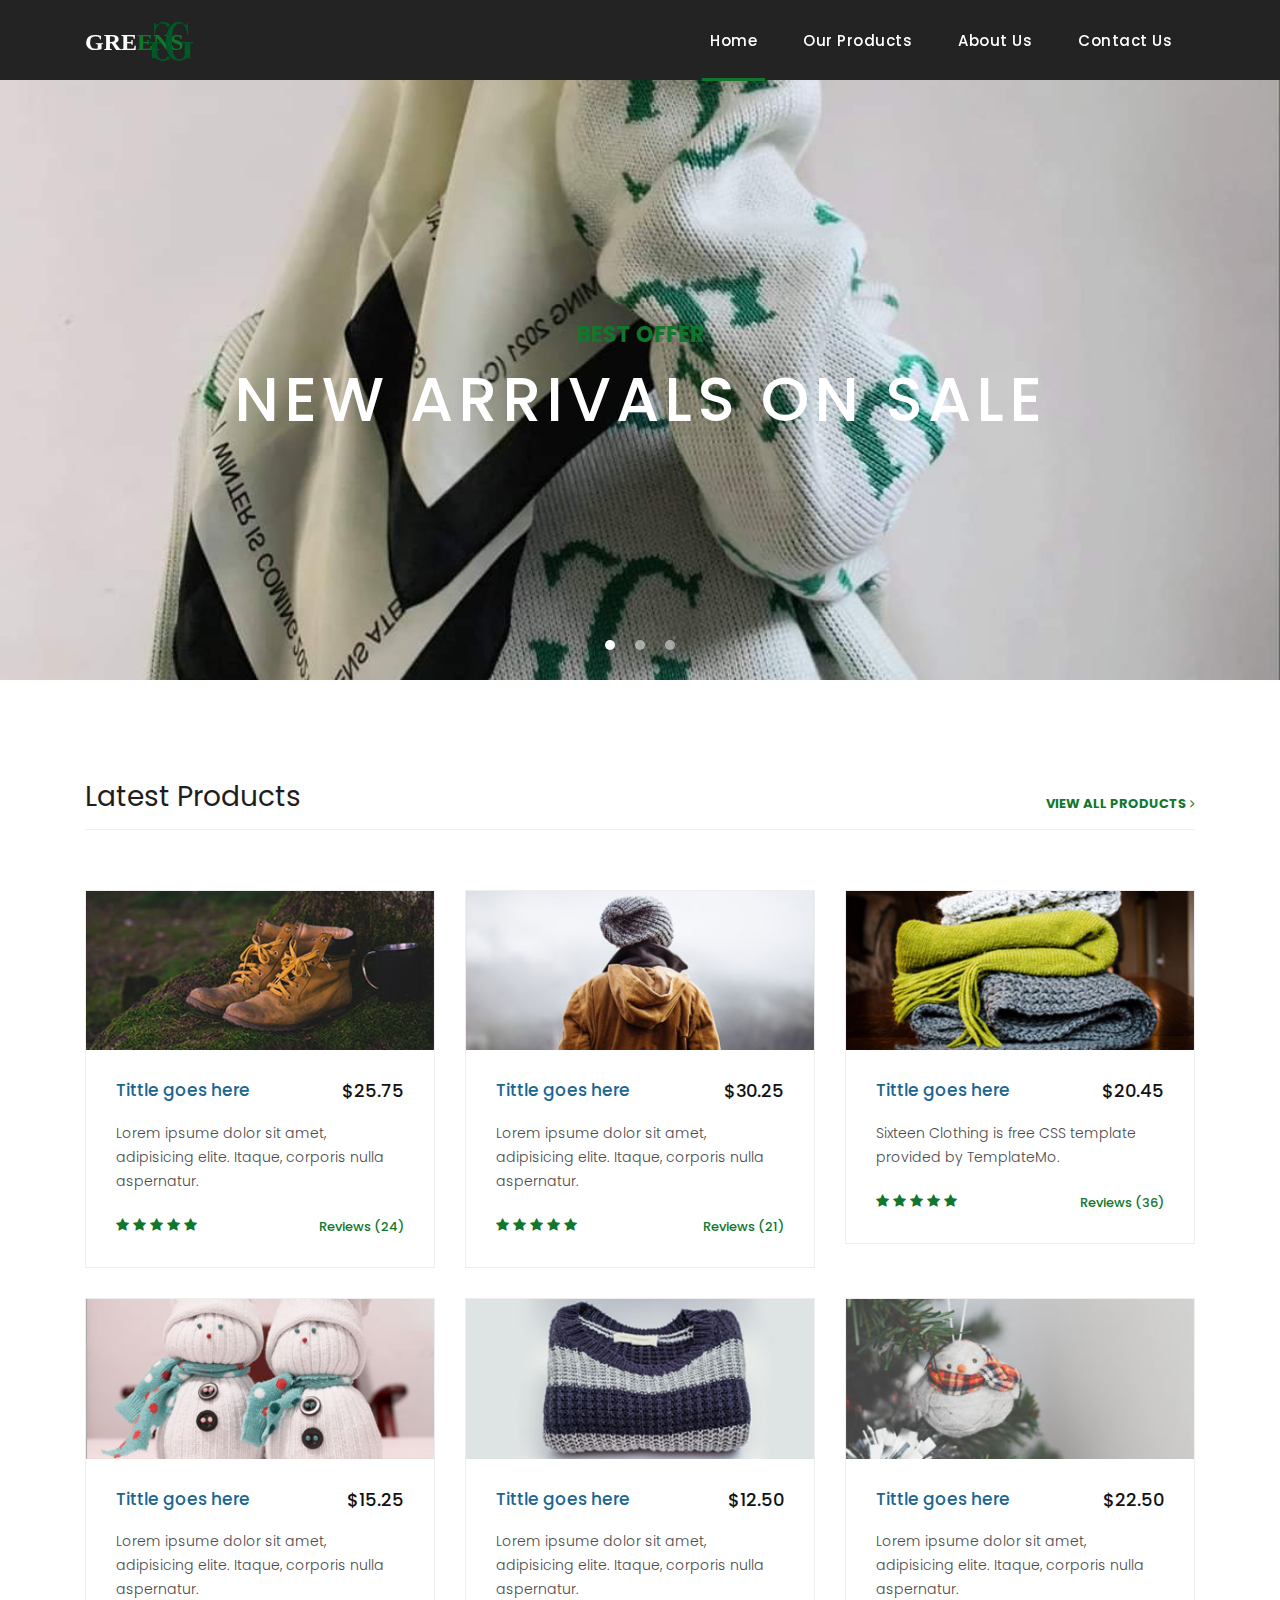
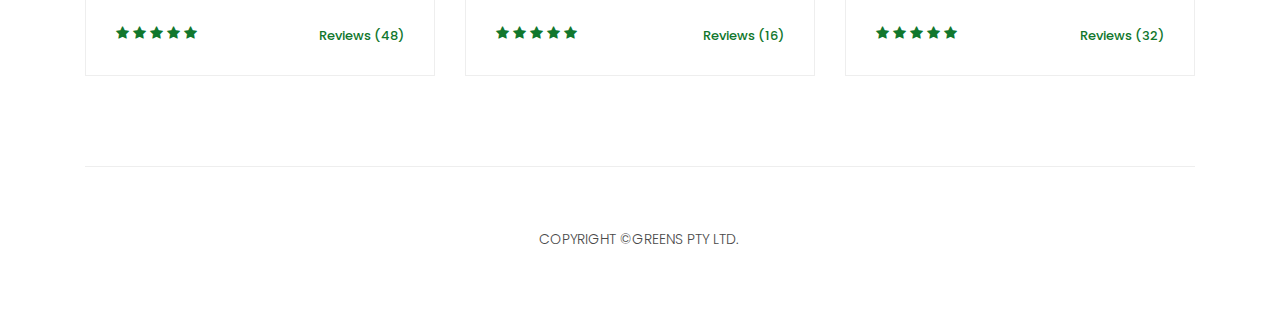
<file: index.html>
<!DOCTYPE html>
<html lang="en">

<head>

  <meta charset="utf-8">
  <meta name="viewport" content="width=device-width, initial-scale=1, shrink-to-fit=no">
  <meta name="description" content="">
  <meta name="author" content="">
  <link rel="shortcut icon" href="/FB_IMG_1667896704529.jpg" type="image/x-icon">
  <link href="https://fonts.googleapis.com/css?family=Poppins:100,200,300,400,500,600,700,800,900&display=swap"
    rel="stylesheet">

  <title>Greens By Leah</title>

  <!-- Bootstrap core CSS -->
  <link href="vendor/bootstrap/css/bootstrap.min.css" rel="stylesheet">
  <!--





-->

  <!-- Additional CSS Files -->
  <link rel="stylesheet" href="assets/css/fontawesome.css">
  <link rel="stylesheet" href="assets/css/templatemo-sixteen.css">
  <link rel="stylesheet" href="assets/css/owl.css">

</head>

<body>

  <!-- ***** Preloader Start ***** -->
  <div id="preloader">
    <div class="jumper">
      <div></div>
      <div></div>
      <div></div>
    </div>
  </div>
  <!-- ***** Preloader End ***** -->

  <!-- Header -->
  <header class="">
    <nav class="navbar navbar-expand-lg">
      <div class="container">
        <img src="Greens Copy\Brand Logo Placement\Greens Icon.png" width="60px;" height="70px;"
          style="position:absolute ; top: 5%; left:11%">
        <a class="navbar-brand" href="index.html"><h2 style="font-family: roboto slab;">Gre<em>ens</em></h2></a>
        <button class="navbar-toggler" type="button" data-toggle="collapse" data-target="#navbarResponsive"
          aria-controls="navbarResponsive" aria-expanded="false" aria-label="Toggle navigation">
          <span class="navbar-toggler-icon"></span>
        </button>
        <div class="collapse navbar-collapse" id="navbarResponsive">
          <ul class="navbar-nav ml-auto">
            <li class="nav-item active">
              <a class="nav-link" href="index.html">Home
                <span class="sr-only">(current)</span>
              </a>
            </li>
            <li class="nav-item">
              <a class="nav-link" href="products.html">Our Products</a>
            </li>
            <li class="nav-item">
              <a class="nav-link" href="about.html">About Us</a>
            </li>
            <li class="nav-item">
              <a class="nav-link" href="contact.html">Contact Us</a>
            </li>
          </ul>
        </div>
      </div>
    </nav>
  </header>

  <!-- Page Content -->
  <!-- Banner Starts Here -->
  <div class="banner header-text">
    <div class="owl-banner owl-carousel" >
      <div class="banner-item-01">
        <div class="text-content">
          <h4>Best Offer</h4>
          <h2>New Arrivals On Sale</h2>
        </div>
      </div>
      <div class="banner-item-02">
        <div class="text-content">
          <h4>Flash Deals</h4>
          <h2>Get your best products</h2>
        </div>
      </div>
      <div class="banner-item-03">
        <div class="text-content">
          <h4>Last Minute</h4>
          <h2>Grab last minute deals</h2>
        </div>
      </div>
    </div>
  </div>
  <!-- Banner Ends Here -->

  <div class="latest-products">
    <div class="container">
      <div class="row">
        <div class="col-md-12">
          <div class="section-heading">
            <h2>Latest Products</h2>
            <a href="products.html">view all products <i class="fa fa-angle-right"></i></a>
          </div>
        </div>
        <div class="col-md-4">
          <div class="product-item">
            <a href="#"><img src="assets/images/product_01.jpg" alt=""></a>
            <div class="down-content">
              <a href="#">
                <h4>Tittle goes here</h4>
              </a>
              <h6>$25.75</h6>
              <p>Lorem ipsume dolor sit amet, adipisicing elite. Itaque, corporis nulla aspernatur.</p>
              <ul class="stars">
                <li><i class="fa fa-star"></i></li>
                <li><i class="fa fa-star"></i></li>
                <li><i class="fa fa-star"></i></li>
                <li><i class="fa fa-star"></i></li>
                <li><i class="fa fa-star"></i></li>
              </ul>
              <span>Reviews (24)</span>
            </div>
          </div>
        </div>
        <div class="col-md-4">
          <div class="product-item">
            <a href="#"><img src="assets/images/product_02.jpg" alt=""></a>
            <div class="down-content">
              <a href="#">
                <h4>Tittle goes here</h4>
              </a>
              <h6>$30.25</h6>
              <p>Lorem ipsume dolor sit amet, adipisicing elite. Itaque, corporis nulla aspernatur.</p>
              <ul class="stars">
                <li><i class="fa fa-star"></i></li>
                <li><i class="fa fa-star"></i></li>
                <li><i class="fa fa-star"></i></li>
                <li><i class="fa fa-star"></i></li>
                <li><i class="fa fa-star"></i></li>
              </ul>
              <span>Reviews (21)</span>
            </div>
          </div>
        </div>
        <div class="col-md-4">
          <div class="product-item">
            <a href="#"><img src="assets/images/product_03.jpg" alt=""></a>
            <div class="down-content">
              <a href="#">
                <h4>Tittle goes here</h4>
              </a>
              <h6>$20.45</h6>
              <p>Sixteen Clothing is free CSS template provided by TemplateMo.</p>
              <ul class="stars">
                <li><i class="fa fa-star"></i></li>
                <li><i class="fa fa-star"></i></li>
                <li><i class="fa fa-star"></i></li>
                <li><i class="fa fa-star"></i></li>
                <li><i class="fa fa-star"></i></li>
              </ul>
              <span>Reviews (36)</span>
            </div>
          </div>
        </div>
        <div class="col-md-4">
          <div class="product-item">
            <a href="#"><img src="assets/images/product_04.jpg" alt=""></a>
            <div class="down-content">
              <a href="#">
                <h4>Tittle goes here</h4>
              </a>
              <h6>$15.25</h6>
              <p>Lorem ipsume dolor sit amet, adipisicing elite. Itaque, corporis nulla aspernatur.</p>
              <ul class="stars">
                <li><i class="fa fa-star"></i></li>
                <li><i class="fa fa-star"></i></li>
                <li><i class="fa fa-star"></i></li>
                <li><i class="fa fa-star"></i></li>
                <li><i class="fa fa-star"></i></li>
              </ul>
              <span>Reviews (48)</span>
            </div>
          </div>
        </div>
        <div class="col-md-4">
          <div class="product-item">
            <a href="#"><img src="assets/images/product_05.jpg" alt=""></a>
            <div class="down-content">
              <a href="#">
                <h4>Tittle goes here</h4>
              </a>
              <h6>$12.50</h6>
              <p>Lorem ipsume dolor sit amet, adipisicing elite. Itaque, corporis nulla aspernatur.</p>
              <ul class="stars">
                <li><i class="fa fa-star"></i></li>
                <li><i class="fa fa-star"></i></li>
                <li><i class="fa fa-star"></i></li>
                <li><i class="fa fa-star"></i></li>
                <li><i class="fa fa-star"></i></li>
              </ul>
              <span>Reviews (16)</span>
            </div>
          </div>
        </div>
        <div class="col-md-4">
          <div class="product-item">
            <a href="#"><img src="assets/images/product_06.jpg" alt=""></a>
            <div class="down-content">
              <a href="#">
                <h4>Tittle goes here</h4>
              </a>
              <h6>$22.50</h6>
              <p>Lorem ipsume dolor sit amet, adipisicing elite. Itaque, corporis nulla aspernatur.</p>
              <ul class="stars">
                <li><i class="fa fa-star"></i></li>
                <li><i class="fa fa-star"></i></li>
                <li><i class="fa fa-star"></i></li>
                <li><i class="fa fa-star"></i></li>
                <li><i class="fa fa-star"></i></li>
              </ul>
              <span>Reviews (32)</span>
            </div>
          </div>
        </div>
      </div>
    </div>
  </div>

  <!-- <div class="best-features">
      <div class="container">
        <div class="row">
          <div class="col-md-12">
            <div class="section-heading">
              <h2>About Sixteen Clothing</h2>
            </div>
          </div>
          <div class="col-md-6">
            <div class="left-content">
              <h4>Looking for the best products?</h4>
              <p><a rel="nofollow" href="https://templatemo.com/tm-546-sixteen-clothing" target="_parent">This template</a> is free to use for your business websites. However, you have no permission to redistribute the downloadable ZIP file on any template collection website. <a rel="nofollow" href="https://templatemo.com/contact">Contact us</a> for more info.</p>
              <ul class="featured-list">
                <li><a href="#">Lorem ipsum dolor sit amet</a></li>
                <li><a href="#">Consectetur an adipisicing elit</a></li>
                <li><a href="#">It aquecorporis nulla aspernatur</a></li>
                <li><a href="#">Corporis, omnis doloremque</a></li>
                <li><a href="#">Non cum id reprehenderit</a></li>
              </ul>
              <a href="about.html" class="filled-button">Read More</a>
            </div>
          </div>
          <div class="col-md-6">
            <div class="right-image">
              <img src="assets/images/feature-image.jpg" alt="">
            </div>
          </div>
        </div>
      </div>
    </div>


    <div class="call-to-action">
      <div class="container">
        <div class="row">
          <div class="col-md-12">
            <div class="inner-content">
              <div class="row">
                <div class="col-md-8">
                  <h4>Creative &amp; Unique <em>Sixteen</em> Products</h4>
                  <p>Lorem ipsum dolor sit amet, consectetur adipisicing elit. Itaque corporis amet elite author nulla.</p>
                </div>
                <div class="col-md-4">
                  <a href="#" class="filled-button">Purchase Now</a>
                </div>
              </div>
            </div>
          </div>
        </div>
      </div>
    </div>-->


  <footer>
    <div class="container">
      <div class="row">
        <div class="col-md-12">
          <div class="inner-content">
            <p>Copyright &copy;GREENS PTY Ltd.

              <a rel="nofollow noopener" href="" target="_blank"></a>
            </p>
          </div>
        </div>
      </div>
    </div>
  </footer>


  <!-- Bootstrap core JavaScript -->
  <script src="vendor/jquery/jquery.min.js"></script>
  <script src="vendor/bootstrap/js/bootstrap.bundle.min.js"></script>


  <!-- Additional Scripts -->
  <script src="assets/js/custom.js"></script>
  <script src="assets/js/owl.js"></script>
  <script src="assets/js/slick.js"></script>
  <script src="assets/js/isotope.js"></script>
  <script src="assets/js/accordions.js"></script>


  <script language="text/Javascript">
    cleared[0] = cleared[1] = cleared[2] = 0; //set a cleared flag for each field
    function clearField(t) {                   //declaring the array outside of the
      if (!cleared[t.id]) {                      // function makes it static and global
        cleared[t.id] = 1;  // you could use true and false, but that's more typing
        t.value = '';         // with more chance of typos
        t.style.color = '#fff';
      }
    }
  </script>


</body>

</html>
</file>
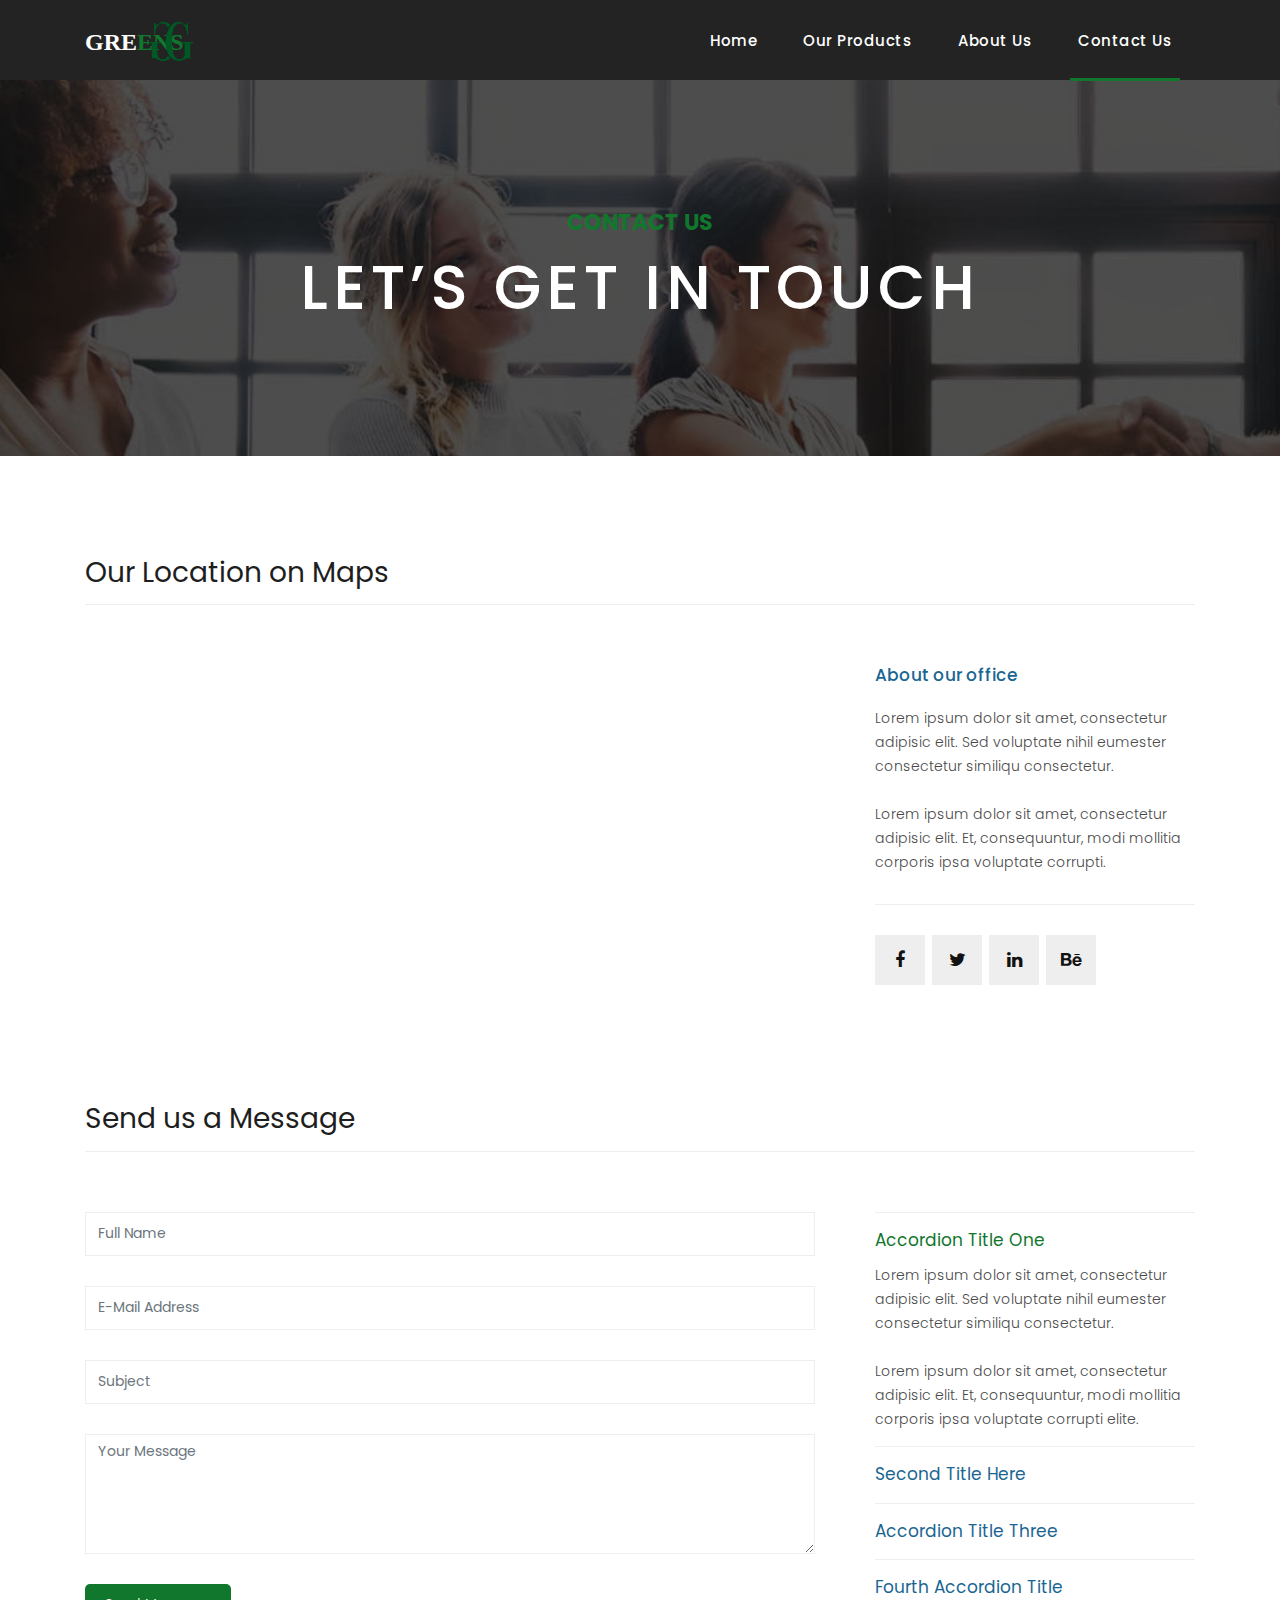
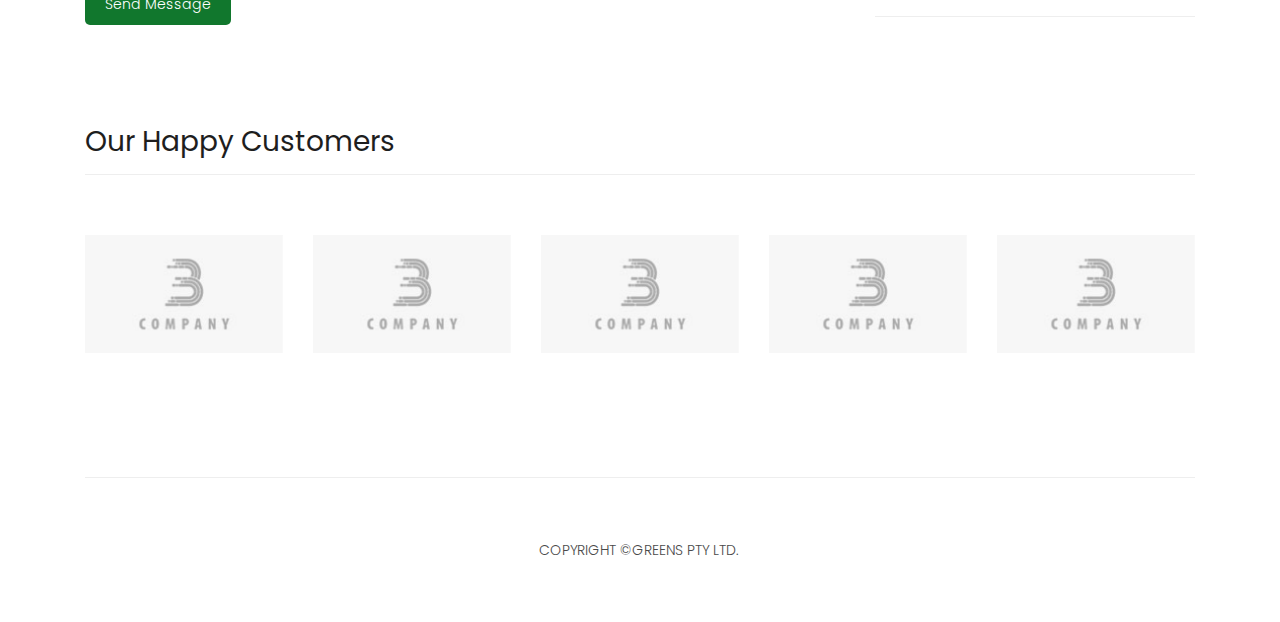
<file: contact.html>
<!DOCTYPE html>
<html lang="en">

  <head>

    <meta charset="utf-8">
    <meta name="viewport" content="width=device-width, initial-scale=1, shrink-to-fit=no">
    <meta name="description" content="">
    <meta name="author" content="">
    <link href="https://fonts.googleapis.com/css?family=Poppins:100,200,300,400,500,600,700,800,900&display=swap" rel="stylesheet">

    <title>Sixteen Clothing - Contact Page</title>

    <!-- Bootstrap core CSS -->
    <link href="vendor/bootstrap/css/bootstrap.min.css" rel="stylesheet">
<!--

TemplateMo 546 Sixteen Clothing

https://templatemo.com/tm-546-sixteen-clothing

-->

    <!-- Additional CSS Files -->
    <link rel="stylesheet" href="assets/css/fontawesome.css">
    <link rel="stylesheet" href="assets/css/templatemo-sixteen.css">
    <link rel="stylesheet" href="assets/css/owl.css">

  </head>

  <body>

    <!-- ***** Preloader Start ***** -->
    <div id="preloader">
        <div class="jumper">
            <div></div>
            <div></div>
            <div></div>
        </div>
    </div>  
    <!-- ***** Preloader End ***** -->

    <!-- Header -->
    <header class="">
      <nav class="navbar navbar-expand-lg">
        <div class="container">
          <img src="Greens Copy\Brand Logo Placement\Greens Icon.png" width="60px;" height="70px;"
            style="position:absolute ; top: 5%; left:11%">
          <a class="navbar-brand" href="index.html">
            <h2 style="font-family: roboto slab;">Gre<em>ens</em></h2>
          </a>                                                     
          <button class="navbar-toggler" type="button" data-toggle="collapse" data-target="#navbarResponsive" aria-controls="navbarResponsive" aria-expanded="false" aria-label="Toggle navigation">
            <span class="navbar-toggler-icon"></span>
          </button>
          <div class="collapse navbar-collapse" id="navbarResponsive">
            <ul class="navbar-nav ml-auto">
              <li class="nav-item">
                <a class="nav-link" href="index.html">Home
                  <span class="sr-only">(current)</span>
                </a>
              </li> 
              <li class="nav-item">
                <a class="nav-link" href="products.html">Our Products</a>
              </li>
              <li class="nav-item">
                <a class="nav-link" href="about.html">About Us</a>
              </li>
              <li class="nav-item active">
                <a class="nav-link" href="contact.html">Contact Us</a>
              </li>
            </ul>
          </div>
        </div>
      </nav>
    </header>

    <!-- Page Content -->
    <div class="page-heading contact-heading header-text">
      <div class="container">
        <div class="row">
          <div class="col-md-12">
            <div class="text-content">
              <h4>contact us</h4>
              <h2>let’s get in touch</h2>
            </div>
          </div>
        </div>
      </div>
    </div>


    <div class="find-us">
      <div class="container">
        <div class="row">
          <div class="col-md-12">
            <div class="section-heading">
              <h2>Our Location on Maps</h2>
            </div>
          </div>
          <div class="col-md-8">
<!-- How to change your own map point
	1. Go to Google Maps
	2. Click on your location point
	3. Click "Share" and choose "Embed map" tab
	4. Copy only URL and paste it within the src="" field below
-->
            <div id="map">
              <iframe src="https://maps.google.com/maps?q=Av.+L%C3%BAcio+Costa,+Rio+de+Janeiro+-+RJ,+Brazil&t=&z=13&ie=UTF8&iwloc=&output=embed" width="100%" height="330px" frameborder="0" style="border:0" allowfullscreen></iframe>
            </div>
          </div>
          <div class="col-md-4">
            <div class="left-content">
              <h4>About our office</h4>
              <p>Lorem ipsum dolor sit amet, consectetur adipisic elit. Sed voluptate nihil eumester consectetur similiqu consectetur.<br><br>Lorem ipsum dolor sit amet, consectetur adipisic elit. Et, consequuntur, modi mollitia corporis ipsa voluptate corrupti.</p>
              <ul class="social-icons">
                <li><a href="#"><i class="fa fa-facebook"></i></a></li>
                <li><a href="#"><i class="fa fa-twitter"></i></a></li>
                <li><a href="#"><i class="fa fa-linkedin"></i></a></li>
                <li><a href="#"><i class="fa fa-behance"></i></a></li>
              </ul>
            </div>
          </div>
        </div>
      </div>
    </div>

    
    <div class="send-message">
      <div class="container">
        <div class="row">
          <div class="col-md-12">
            <div class="section-heading">
              <h2>Send us a Message</h2>
            </div>
          </div>
          <div class="col-md-8">
            <div class="contact-form">
              <form id="contact" action="" method="post">
                <div class="row">
                  <div class="col-lg-12 col-md-12 col-sm-12">
                    <fieldset>
                      <input name="name" type="text" class="form-control" id="name" placeholder="Full Name" required="">
                    </fieldset>
                  </div>
                  <div class="col-lg-12 col-md-12 col-sm-12">
                    <fieldset>
                      <input name="email" type="text" class="form-control" id="email" placeholder="E-Mail Address" required="">
                    </fieldset>
                  </div>
                  <div class="col-lg-12 col-md-12 col-sm-12">
                    <fieldset>
                      <input name="subject" type="text" class="form-control" id="subject" placeholder="Subject" required="">
                    </fieldset>
                  </div>
                  <div class="col-lg-12">
                    <fieldset>
                      <textarea name="message" rows="6" class="form-control" id="message" placeholder="Your Message" required=""></textarea>
                    </fieldset>
                  </div>
                  <div class="col-lg-12">
                    <fieldset>
                      <button type="submit" id="form-submit" class="filled-button">Send Message</button>
                    </fieldset>
                  </div>
                </div>
              </form>
            </div>
          </div>
          <div class="col-md-4">
            <ul class="accordion">
              <li>
                  <a>Accordion Title One</a>
                  <div class="content">
                      <p>Lorem ipsum dolor sit amet, consectetur adipisic elit. Sed voluptate nihil eumester consectetur similiqu consectetur.<br><br>Lorem ipsum dolor sit amet, consectetur adipisic elit. Et, consequuntur, modi mollitia corporis ipsa voluptate corrupti elite.</p>
                  </div>
              </li>
              <li>
                  <a>Second Title Here</a>
                  <div class="content">
                      <p>Lorem ipsum dolor sit amet, consectetur adipisic elit. Sed voluptate nihil eumester consectetur similiqu consectetur.<br><br>Lorem ipsum dolor sit amet, consectetur adipisic elit. Et, consequuntur, modi mollitia corporis ipsa voluptate corrupti elite.</p>
                  </div>
              </li>
              <li>
                  <a>Accordion Title Three</a>
                  <div class="content">
                      <p>Lorem ipsum dolor sit amet, consectetur adipisic elit. Sed voluptate nihil eumester consectetur similiqu consectetur.<br><br>Lorem ipsum dolor sit amet, consectetur adipisic elit. Et, consequuntur, modi mollitia corporis ipsa voluptate corrupti elite.</p>
                  </div>
              </li>
              <li>
                  <a>Fourth Accordion Title</a>
                  <div class="content">
                      <p>Lorem ipsum dolor sit amet, consectetur adipisic elit. Sed voluptate nihil eumester consectetur similiqu consectetur.<br><br>Lorem ipsum dolor sit amet, consectetur adipisic elit. Et, consequuntur, modi mollitia corporis ipsa voluptate corrupti elite.</p>
                  </div>
              </li>
            </ul>
          </div>
        </div>
      </div>
    </div>

    <div class="happy-clients">
      <div class="container">
        <div class="row">
          <div class="col-md-12">
            <div class="section-heading">
              <h2>Our Happy Customers</h2>
            </div>
          </div>
          <div class="col-md-12">
            <div class="owl-clients owl-carousel">
              <div class="client-item">
                <img src="assets/images/client-01.png" alt="1">
              </div>
              
              <div class="client-item">
                <img src="assets/images/client-01.png" alt="2">
              </div>
              
              <div class="client-item">
                <img src="assets/images/client-01.png" alt="3">
              </div>
              
              <div class="client-item">
                <img src="assets/images/client-01.png" alt="4">
              </div>
              
              <div class="client-item">
                <img src="assets/images/client-01.png" alt="5">
              </div>
              
              <div class="client-item">
                <img src="assets/images/client-01.png" alt="6">
              </div>
            </div>
          </div>
        </div>
      </div>
    </div>

    
    <footer>
      <div class="container">
        <div class="row">
          <div class="col-md-12">
            <div class="inner-content">
              <p><p>Copyright &copy;GREENS PTY Ltd.<a rel="nofollow noopener" href="" target="_blank"></a></p>
            </div>
          </div>
        </div>
      </div>
    </footer>


    <!-- Bootstrap core JavaScript -->
    <script src="vendor/jquery/jquery.min.js"></script>
    <script src="vendor/bootstrap/js/bootstrap.bundle.min.js"></script>


    <!-- Additional Scripts -->
    <script src="assets/js/custom.js"></script>
    <script src="assets/js/owl.js"></script>
    <script src="assets/js/slick.js"></script>
    <script src="assets/js/isotope.js"></script>
    <script src="assets/js/accordions.js"></script>


    <script language = "text/Javascript"> 
      cleared[0] = cleared[1] = cleared[2] = 0; //set a cleared flag for each field
      function clearField(t){                   //declaring the array outside of the
      if(! cleared[t.id]){                      // function makes it static and global
          cleared[t.id] = 1;  // you could use true and false, but that's more typing
          t.value='';         // with more chance of typos
          t.style.color='#fff';
          }
      }
    </script>


  </body>

</html>
</file>
<file: assets/css/templatemo-sixteen.css>
/*

TemplateMo 546 Sixteen Clothing

https://templatemo.com/tm-546-sixteen-clothing

*/
body {
  font-family: 'Poppins', sans-serif;
  overflow-x: hidden;
  text-rendering: optimizeLegibility;
  -webkit-font-smoothing: antialiased;
  -moz-osx-font-smoothing: grayscale;
}
p {
	margin-bottom: 0px;
	font-size: 14px;
	font-weight: 300;
	color: #4a4a4a;
	line-height: 24px;
}
a {
	text-decoration: none!important;
}
ul {
	padding: 0;
	margin: 0;
	list-style: none;
}

h1,h2,h3,h4,h5,h6 {
	margin: 0px;
}

ul.social-icons li {
	display: inline-block;
	margin-right: 3px;
}

ul.social-icons li:last-child {
	margin-right: 0px;
}

ul.social-icons li a {
	width: 50px;
	height: 50px;
	display: inline-block;
	line-height: 50px;
	background-color: #eee;
	color: #121212;
	font-size: 18px;
	text-align: center;
	transition: all .3s;
}

ul.social-icons li a:hover {
	background-color: #11772D;
	color: #fff;
}

a.filled-button {
	background-color:#11772D;
	color: #fff;
	font-size: 14px;
	text-transform: capitalize;
	font-weight: 300;
	padding: 10px 20px;
	border-radius: 5px;
	display: inline-block;
	transition: all 0.3s;
}

a.filled-button:hover {
	background-color: #121212;
	color: #fff;
}

.section-heading {
	text-align: left;
	margin-bottom: 60px;
	border-bottom: 1px solid #eee;
}

.section-heading h2 {
	font-size: 28px;
	font-weight: 400;
	color: #1e1e1e;
	margin-bottom: 15px;
}

.products-heading {
	background-image: url(../images/products-heading.jpg);
}

.about-heading {
	background-image: url(../images/about-heading.jpg);
}

.contact-heading {
	background-image: url(../images/contact-heading.jpg);
}

.page-heading {
	padding: 210px 0px 130px 0px;
	text-align: center;
	background-position: center center;
	background-repeat: no-repeat;
	background-size: cover;
}

.page-heading .text-content h4 {
	color: #11772D;
	font-size: 22px;
	text-transform: uppercase;
	font-weight: 700;
	margin-bottom: 15px;
}

.page-heading .text-content h2 {
	color: #fff;
	font-size: 62px;
	text-transform: uppercase;
	letter-spacing: 5px;
}

#preloader {
  overflow: hidden;
  background: #11772D;
  left: 0;
  right: 0;
  top: 0;
  bottom: 0;
  position: fixed;
  z-index: 9999999;
  color: #fff;
}

#preloader .jumper {
  left: 0;
  top: 0;
  right: 0;
  bottom: 0;
  display: block;
  position: absolute;
  margin: auto;
  width: 50px;
  height: 50px;
}

#preloader .jumper > div {
  background-color: #fff;
  width: 10px;
  height: 10px;
  border-radius: 100%;
  -webkit-animation-fill-mode: both;
  animation-fill-mode: both;
  position: absolute;
  opacity: 0;
  width: 50px;
  height: 50px;
  -webkit-animation: jumper 1s 0s linear infinite;
  animation: jumper 1s 0s linear infinite;
}

#preloader .jumper > div:nth-child(2) {
  -webkit-animation-delay: 0.33333s;
  animation-delay: 0.33333s;
}

#preloader .jumper > div:nth-child(3) {
  -webkit-animation-delay: 0.66666s;
  animation-delay: 0.66666s;
}

@-webkit-keyframes jumper {
  0% {
    opacity: 0;
    -webkit-transform: scale(0);
    transform: scale(0);
  }
  5% {
    opacity: 1;
  }
  100% {
    -webkit-transform: scale(1);
    transform: scale(1);
    opacity: 0;
  }
}

@keyframes jumper {
  0% {
    opacity: 0;
    -webkit-transform: scale(0);
    transform: scale(0);
  }
  5% {
    opacity: 1;
  }
  100% {
    opacity: 0;
  }
}


/* Header Style */
header {
	position: absolute;
	z-index: 99999;
	width: 100%;
	height: 80px;
	background-color: #232323;
	-webkit-transition: all 0.3s ease-in-out 0s;
    -moz-transition: all 0.3s ease-in-out 0s;
    -o-transition: all 0.3s ease-in-out 0s;
    transition: all 0.3s ease-in-out 0s;
}
header .navbar {
	padding: 17px 0px;
}
.background-header .navbar {
	padding: 17px 0px;
}
.background-header {
	top: 0;
	position: fixed;
	background-color: #fff!important;
	box-shadow: 0px 1px 10px rgba(0,0,0,0.1);
}
.background-header .navbar-brand h2 {
	color: #121212!important;
}
.background-header .navbar-nav a.nav-link {
	color: #1e1e1e!important;
}
.background-header .navbar-nav .nav-link:hover,
.background-header .navbar-nav .active>.nav-link,
.background-header .navbar-nav .nav-link.active,
.background-header .navbar-nav .nav-link.show,
.background-header .navbar-nav .show>.nav-link {
	color: #11772D!important;
}
.navbar .navbar-brand {
	float: 	left;
	margin-top: -12px;
	outline: none;
}
.navbar .navbar-brand h2 {
	color: #fff;
	text-transform: uppercase;
	font-size: 24px;
	font-weight: 700;
	-webkit-transition: all .3s ease 0s;
    -moz-transition: all .3s ease 0s;
    -o-transition: all .3s ease 0s;
    transition: all .3s ease 0s;
}
.navbar .navbar-brand h2 em {
	font-style: normal;
	color: #11772D;
}
#navbarResponsive {
	z-index: 999;
}
.navbar-collapse {
	text-align: center;
}
.navbar .navbar-nav .nav-item {
	margin: 0px 15px;
}
.navbar .navbar-nav a.nav-link {
	text-transform: capitalize;
	font-size: 15px;
	font-weight: 500;
	letter-spacing: 0.5px;
	color: #fff;
	transition: all 0.5s;
	margin-top: 5px;
}
.navbar .navbar-nav .nav-link:hover,
.navbar .navbar-nav .active>.nav-link,
.navbar .navbar-nav .nav-link.active,
.navbar .navbar-nav .nav-link.show,
.navbar .navbar-nav .show>.nav-link {
	color: #fff;
	padding-bottom: 25px;
	border-bottom: 3px solid #11772D;
}
.navbar .navbar-toggler-icon {
	background-image: none;
}
.navbar .navbar-toggler {
	border-color: #fff;
	background-color: #fff;	
	height: 36px;
	outline: none;
	border-radius: 0px;
	position: absolute;
	right: 30px;
	top: 20px;
}
.navbar .navbar-toggler-icon:after {
	content: '\f0c9';
	color: #11772D;
	font-size: 18px;
	line-height: 26px;
	font-family: 'FontAwesome';
}



/* Banner Style */
.banner {
	position: relative;
	text-align: center;
	padding-top: 80px;
}

.banner-item-01 {
	padding: 300px 0px;
	background-image: url(/FB_IMG_1667896783943.jpg);
	background-size: cover;
	background-repeat: no-repeat;
	background-position: center center;
}

.banner-item-02 {
	padding: 300px 0px;
	background-image: url(/FB_IMG_1667896783943.jpg);
	background-size: cover;
	background-repeat: no-repeat;
	background-position: center center;
}

.banner-item-03 {
	padding: 300px 0px;
	background-image: url(/FB_IMG_1667896783943.jpg);
	background-size: cover;
	background-repeat: no-repeat;
	background-position: center center;
}

.banner .banner-item {
	max-height: 600px;
}

.banner .text-content {
	position: absolute;
	top: 50%;
	transform: translateY(-50%);
	text-align: center;
	width: 100%;
}

.banner .text-content h4 {
	color: #11772D;
	font-size: 22px;
	text-transform: uppercase;
	font-weight: 700;
	margin-bottom: 15px;
}

.banner .text-content h2 {
	color: #fff;
	font-size: 62px;
	text-transform: uppercase;
	letter-spacing: 5px;
}

.owl-banner .owl-dots .owl-dot {
  border-radius: 3px;
}
.owl-banner .owl-dots {
    display: -webkit-box;
    display: -webkit-flex;
    display: -ms-flexbox;
    display: flex;
    -ms-flex-pack: center;
    -webkit-justify-content: center;
    justify-content: center;
    position: absolute;
    left: 50%;
    transform: translateX(-50%);
    bottom: 30px;
}
.owl-banner .owl-dots .owl-dot {
    width: 10px;
    height: 10px;
    border-radius: 50%;
    margin: 0 10px;
    background-color: #fff;
    opacity: 0.5;
}
.owl-banner .owl-dots .owl-dot:focus {
    outline: none
}
.owl-banner .owl-dots .owl-dot.active {
    background-color: #fff;
    opacity: 1;
}



/* Latest Produtcs */

.latest-products {
	margin-top: 100px;
}

.latest-products .section-heading a {
	float: right;
	margin-top: -35px;
	text-transform: uppercase;
	font-size: 13px;
	font-weight: 700;
	color: #11772D;
}

.product-item {
	border: 1px solid #eee;
	margin-bottom: 30px;
}

.product-item .down-content {
	padding: 30px;
	position: relative;
}

.product-item img {
	width: 100%;
	overflow: hidden;
}

.product-item .down-content h4 {
	font-size: 17px;
	color: #1a6692;
	margin-bottom: 20px;
}

.product-item .down-content h6 {
	position: absolute;
	top: 30px;
	right: 30px;
	font-size: 18px;
	color: #121212;
}

.product-item .down-content p {
	margin-bottom: 20px;
}

.product-item .down-content ul li {
	display: inline-block;
}

.product-item .down-content ul li i {
	color: #11772D;
	font-size: 14px;
}

.product-item .down-content span {
	position: absolute;
	right: 30px;
	bottom: 30px;
	font-size: 13px;
	color: #11772D;
	font-weight: 500;
}




/* Best Features */

.about-features {
	margin-top: 100px!important;
}

.about-features p {
	border-bottom: 1px solid #eee;
	padding-bottom: 20px;
}

.about-features .container .row {
	padding-bottom: 0px!important;
	border-bottom: none!important;
}

.best-features {
	margin-top: 50px;
}

.best-features .container .row {
	border-bottom: 1px solid #eee;
	padding-bottom: 60px;
}

.best-features img {
	width: 100%;
	overflow: hidden;
}

.best-features h4 {
	font-size: 17px;
	color: #1a6692;
	margin-bottom: 20px;
}

.best-features ul.featured-list li {
	display: block;
	margin-bottom: 10px;
}

.best-features p {
	margin-bottom: 25px;
}

.best-features ul.featured-list li a {
	font-size: 14px;
	color: #4a4a4a;
	font-weight: 300;
	transition: all .3s;
	position: relative;
	padding-left: 13px;
}

.best-features ul.featured-list li a:before {
	content: '';
	width: 5px;
	height: 5px;
	display: inline-block;
	background-color: #4a4a4a;
	position: absolute;
	left: 0;
	transition: all .3s;
	top: 8px;
}

.best-features ul.featured-list li a:hover {
	color: #11772D;
}

.best-features ul.featured-list li a:hover::before {
	background-color: #11772D;
}

.best-features .filled-button {
	margin-top: 20px;
}





/* Call To Action */

.call-to-action .inner-content {
	margin-top: 60px;
	padding: 30px;
	background-color: #f7f7f7;
	border-radius: 5px;
}

.call-to-action .inner-content h4 {
	font-size: 17px;
	color: #1a6692;
	margin-bottom: 15px;
}

.call-to-action .inner-content em {
	font-style: normal;
	font-weight: 700;
}

.call-to-action .inner-content .col-md-4 {
	text-align: right;
}

.call-to-action .inner-content .filled-button {
	margin-top: 12px;
}




/* Footer */

footer {
	text-align: center;
}

footer .inner-content {
	border-top: 1px solid #eee;
	margin-top: 60px;
	padding: 60px 0px;
}

footer .inner-content p {
	text-transform: uppercase;
}

footer .inner-content p a {
	color: #11772D;
	margin-left: 3px;
}




/* Product Page */

.products {
	margin-top: 100px;
}

.products .filters {
	text-align: center;
	border-bottom: 1px solid #eee;
	padding-bottom: 10px;
	margin-bottom: 60px;
}

.products .filters li {
	text-transform: uppercase;
	font-size: 13px;
	font-weight: 700;
	color: #121212;
	display: inline-block;
	margin: 0px 10px;
	transition: all .3s;
	cursor: pointer;
}

.products .filters ul li.active,
.products .filters ul li:hover {
  color: #11772D;
}

.products ul.pages {
	margin-top: 30px;
	text-align: center;
}

.products ul.pages li {
	display: inline-block;
	margin: 0px 2px;
}

.products ul.pages li a {
	width: 44px;
	height: 44px;
	display: inline-block;
	line-height: 42px;
	border: 1px solid #eee;
	font-size: 15px;
	font-weight: 700;
	color: #121212;
	transition: all .3s;
}

.products ul.pages li a:hover,
.products ul.pages li.active a {
	background-color: #11772D;
	border-color: #11772D;
	color: #fff;
}



/* Team Members */

.team-members {
	margin-top: 100px;
}

.team-member {
	border: 1px solid #eee;
	margin-bottom: 30px;
}

.team-member img {
	width: 100%;
	overflow: hidden;
}

.team-member .down-content {
	padding: 30px;
	text-align: center;
}

.team-member .thumb-container {
	position: relative;
}

.team-member .thumb-container .hover-effect {
	position: absolute;
	background-color: #11772D;
	top: 0;
	left: 0;
	width: 100%;
	height: 100%;
	opacity: 0;
	visibility: hidden;
	transition: all .5s;
}

.team-member .thumb-container .hover-effect .hover-content {
	position: absolute;
	display: inline-block;
	width: 100%;
	text-align: center;
	top: 50%;
	transform: translateY(-50%);
}

.team-member .thumb-container .hover-effect .hover-content ul.social-icons li a:hover {
	background-color: #fff;
	color: #11772D;
}

.team-member:hover .hover-effect {
	visibility: visible;
	opacity: 1;
}

.team-member .down-content h4 {
	font-size: 17px;
	color: #1a6692;
	margin-bottom: 8px;
}

.team-member .down-content span {
	display: block;
	font-size: 13px;
	color: #11772D;
	font-weight: 500;
	margin-bottom: 20px;
}




/* Services */

.services {
	background-image: url(../images/IMG_9852.JPG);
	background-position: center center;
	background-repeat: no-repeat;
	background-size: cover;
	background-attachment: fixed;
	padding: 100px 0px;
}

.services .service-item {
	text-align: center;
}

.services .service-item .icon {
	background-color: #f7f7f7;
	padding: 40px;
}

.services .service-item .icon i {
	width: 100px;
	height: 100px;
	display: inline-block;
	text-align: center;
	line-height: 100px;
	background-color: #11772D;
	color: #fff;
	font-size: 32px;
}

.services .service-item .down-content {
	background-color: #fff;
	padding: 40px 30px;
}

.services .service-item .down-content h4 {
	font-size: 17px;
	color: #1a6692;
	margin-bottom: 20px;
}

.services .service-item .down-content p {
	margin-bottom: 25px;
}




/* Clients */

.happy-clients {
	margin-top: 100px;
	margin-bottom: 40px;
}

.happy-clients .client-item img {
	max-width: 100%;
	overflow: hidden;
	transition: all .3s;
	cursor: pointer;
}

.happy-clients .client-item img:hover {
	opacity: 0.8;
}




/* Find Us */

.find-us {
	margin-top: 100px;
}

.find-us p {
	border-bottom: 1px solid #eee;
	padding-bottom: 30px;
	margin-bottom: 30px;
}

.find-us h4 {
	font-size: 17px;
	color: #1a6692;
	margin-bottom: 20px;
}

.find-us .left-content {
	margin-left: 30px;
}



/* Send Message */

.send-message {
	margin-top: 100px;
}

.contact-form input {
	font-size: 14px;
	width: 100%;
	height: 44px;
	display: inline-block;
	line-height: 42px;
	border: 1px solid #eee;
	border-radius: 0px;
	margin-bottom: 30px;
}

.contact-form input:focus {
	box-shadow: none;
	border: 1px solid #eee;
}

.contact-form textarea {
	font-size: 14px;
	width: 100%;
	min-width: 100%;
	min-height: 120px;
	height: 120px;
	max-height: 180px;
	border: 1px solid #eee;
	border-radius: 0px;
	margin-bottom: 30px;
}

.contact-form textarea:focus {
	box-shadow: none;
	border: 1px solid #eee;
}

.contact-form button.filled-button {
	background-color: #11772D;
	color: #fff;
	font-size: 14px;
	text-transform: capitalize;
	font-weight: 300;
	padding: 10px 20px;
	border-radius: 5px;
	display: inline-block;
	transition: all 0.3s;
	border: none;
	outline: none;
	cursor: pointer;
}

.contact-form button.filled-button:hover {
	background-color: #121212;
	color: #fff;
}

.accordion {
	margin-left: 30px;
}

.accordion a {
	cursor: pointer;
	font-size: 17px;
	color: #1a6692!important;
	margin-bottom: 20px;
	transition: all .3s;
}

.accordion a:hover {
	color: #11772D!important;
}

.accordion a.active {
  color: #11772D!important;
}

.accordion li .content {
  display: none;
  margin-top: 10px;
}

.accordion li:first-child {
	border-top: 1px solid #eee;
}

.accordion li {
	border-bottom: 1px solid #eee;
	padding: 15px 0px;
}

/* Responsive Style */
@media (max-width: 768px) {
	.banner .text-content {
		width: 90%;
		margin-left: 5%;
	}
	.banner .text-content h4 {
		font-size: 22px;
	}

	.banner .text-content h2 {
		font-size: 36px;
		letter-spacing: 0.5px;
	}
	.banner-item-01,
	.banner-item-02,
	.banner-item-03 {
		padding: 180px 0px;
	}
	.page-heading .text-content h4 {
		font-size: 22px;
	}

	.page-heading .text-content h2 {
		font-size: 36px;
		letter-spacing: 0.5px;
	}
	.latest-products .section-heading a {
		float: none;
		margin-top: 0px;
		display: block;
		margin-bottom: 20px;
	}
	.product-item .down-content h4 {
		margin-bottom: 20px!important;
	}
	.product-item .down-content h6 {
		position: absolute!important;
		top: 30px!important;
		right: 30px!important;
	}
	.product-item .down-content span {
		position: absolute!important;
		right: 30px!important;
		bottom: 30px!important;
	}
	.best-features .left-content {
		margin-bottom: 30px;
	}
	.call-to-action .inner-content {
		text-align: center;
	}
	.call-to-action .inner-content .filled-button {
		text-align: center;
		width: 100%;
		margin-top: 20px;
	}
	.about-features img {
		margin-bottom: 30px;
	}
	.service-item {
		margin-bottom: 30px;
	}
	.find-us #map {
		margin-bottom: 30px;
	}
	.find-us .left-content {
		margin-left: 0px;
	}
	.send-message .accordion {
		margin-top: 30px;
		margin-left: 0px;
	}
}

@media (max-width: 992px) {
	.navbar .navbar-brand {
		position: absolute;
		left: 30px;
		top: 32px;
	}
	.navbar .navbar-brand {
		width: auto;
	}
	.navbar:after {
		display: none;
	}
	#navbarResponsive {
	    z-index: 99999;
	    position: absolute;
	    top: 80px;
	    left: 0;
	    width: 100%;
	    text-align: center;
	    background-color: #fff;
	    box-shadow: 0px 10px 10px rgba(0,0,0,0.1);
	}
	.navbar .navbar-nav .nav-item {
		border-bottom: 1px solid #eee;
	}
	.navbar .navbar-nav .nav-item:last-child {
		border-bottom: none;
	}
	.navbar .navbar-nav a.nav-link {
		padding: 15px 0px;
		color: #1e1e1e!important;
	}
	.navbar .navbar-nav .nav-link:hover,
	.navbar .navbar-nav .active>.nav-link,
	.navbar .navbar-nav .nav-link.active,
	.navbar .navbar-nav .nav-link.show,
	.navbar .navbar-nav .show>.nav-link {
		color: #11772D!important;
		border-bottom: none!important;
		padding-bottom: 15px;
	}
	.product-item .down-content h4 {
		margin-bottom: 10px;
	}
	.product-item .down-content h6 {
		position: relative;
		top: 0;
		right: 0;
		margin-bottom: 20px;
	}
	.product-item .down-content span {
		position: relative;
		right: 0;
		bottom: 0;
	}
}
</file>
